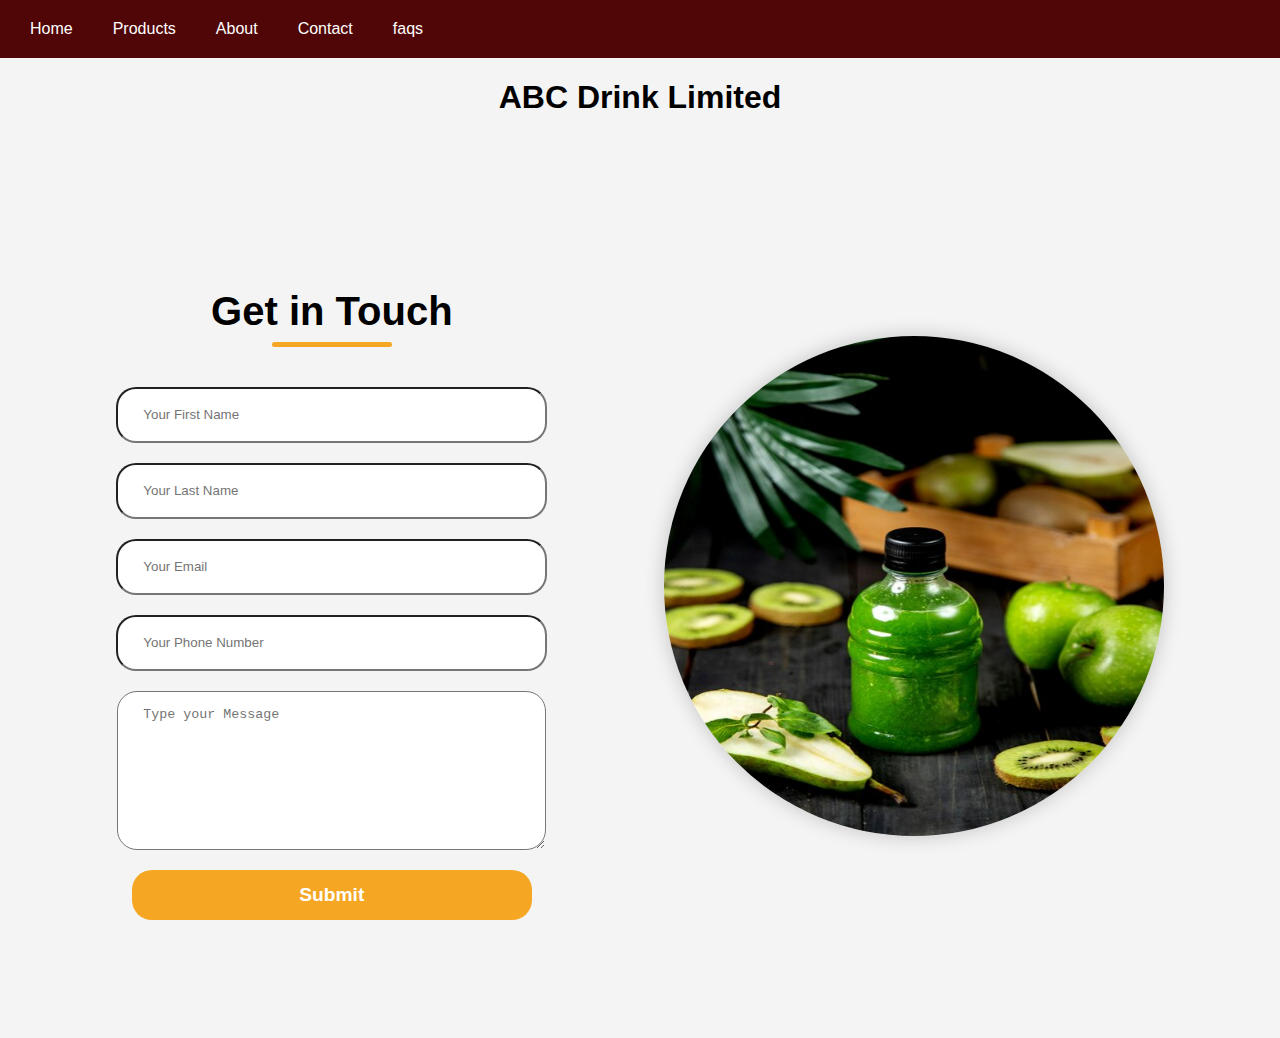
<file: contact.html>
<!DOCTYPE html>
<html lang="en">
<head>
    <meta charset="UTF-8">
    <meta name="viewport" content="width=device-width, initial-scale=1.0">
    <title>Contact Us - ABC Drink Limited</title>
    <link rel="stylesheet" href="styles.css">
  
  <link rel="stylesheet" href="./css/contact-form.css">
</head>
<body>
     <!-- Navigation Bar -->
     <div class="navbar">
      <a href="index.html">Home</a>
      <a href="products.html">Products</a>
      <a href="about.html">About</a>
      <a href="contact.html">Contact</a>
      <a href="faqs.html">faqs</a>
  </div>
  <!-- Company Name Banner -->
  <div class="company-name">
    <h1>ABC Drink Limited</h1>
 </div>

<div class="contact-container">
  
    <form action="https://api.web3forms.com/submit" method="POST" class="contact-left">
        <div class="contact-left-title">
          <h2>Get in Touch</h2>
          <hr>
        </div>

        <input type="hidden" name="access_key" value="8d152cde-57c5-48c1-a4ad-a9105c7043ec">
        <input type="hidden" name="subject" value="Contact Form Submission">

        <input type="text" name="firstname" required placeholder="Your First Name" class="contact-input">
        <input type="text" name="lastname" required placeholder="Your Last Name" class="contact-input">
        <input type="email" name="email" required placeholder="Your Email" class="contact-input">
        <input type="text" name="phone" required placeholder="Your Phone Number" class="contact-input">
        <textarea name="message" required placeholder="Type your Message" class="contact-input"></textarea>
        <button type="submit">Submit</button>
    </form>

    <div class="contact-right">
      <img src="./IMG/contact/contact.jpg" alt="contact">
    </div>
  </div>
    </body>
    </html>
</file>
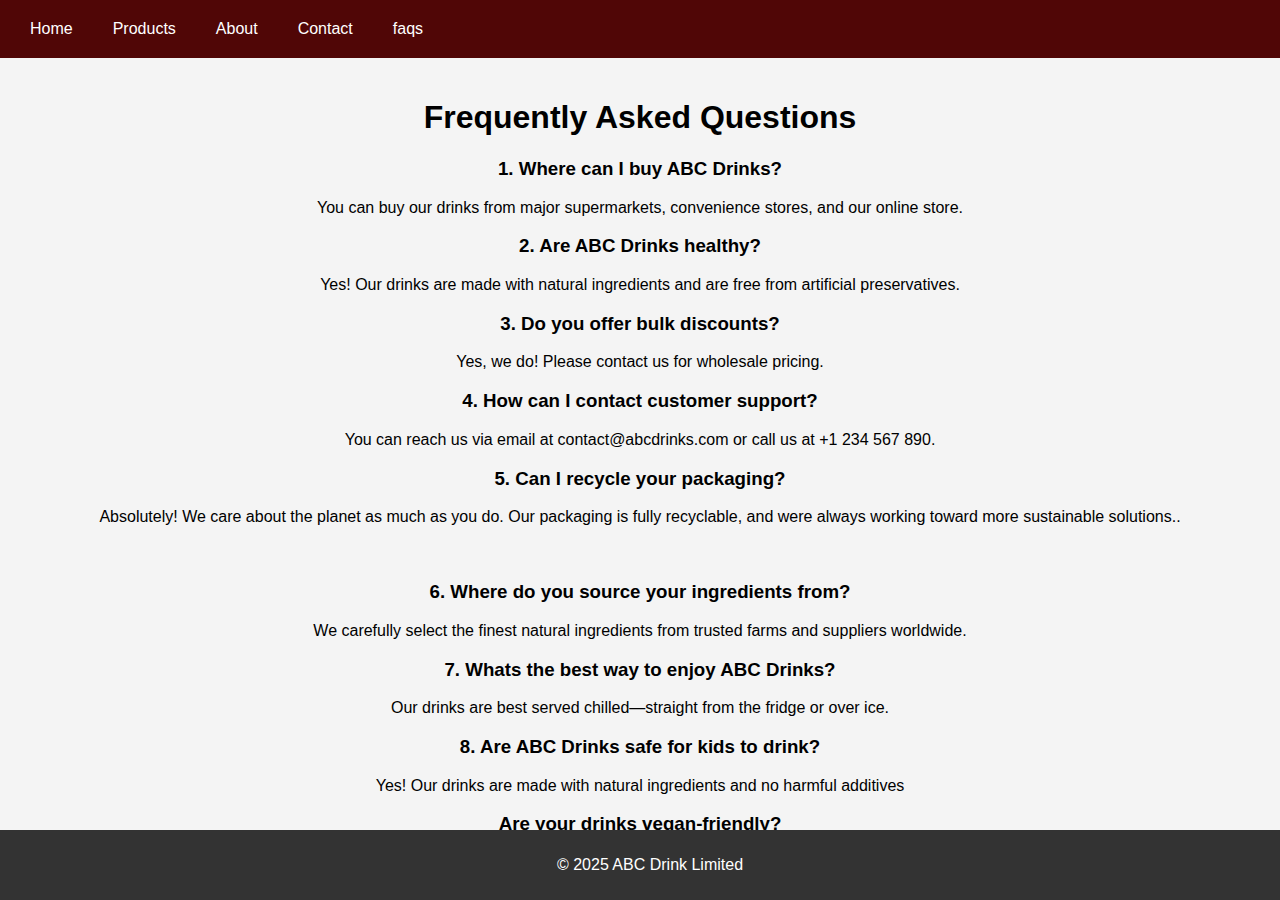
<file: faqs.html>
<!DOCTYPE html>
<html lang="en">
<head>
    <meta charset="UTF-8">
    <meta name="viewport" content="width=device-width, initial-scale=1.0">
    <title>FAQ - ABC Drink Limited</title>
    <link rel="stylesheet" href="styles.css">
</head>
<body>

    <div class="navbar">
        <a href="index.html">Home</a>
        <a href="products.html">Products</a>
        <a href="about.html">About</a>
        <a href="contact.html">Contact</a>
        <a href="faqs.html">faqs</a>
    </div>

    <div class="container">
        <h1>Frequently Asked Questions</h1>

        <h3>1. Where can I buy ABC Drinks?</h3>
        <p>You can buy our drinks from major supermarkets, convenience stores, and our online store.</p>

        <h3>2. Are ABC Drinks healthy?</h3>
        <p>Yes! Our drinks are made with natural ingredients and are free from artificial preservatives.</p>

        <h3>3. Do you offer bulk discounts?</h3>
        <p>Yes, we do! Please contact us for wholesale pricing.</p>

        <h3>4. How can I contact customer support?</h3>
        <p>You can reach us via email at contact@abcdrinks.com or call us at +1 234 567 890.</p>

        <h3>5. Can I recycle your packaging?</h3>
        <p>Absolutely! We care about the planet as much as you do. Our packaging is fully recyclable, and were always working toward more sustainable solutions..</p>
    </div>

    <h3>6. Where do you source your ingredients from?</h3>
    <p>We carefully select the finest natural ingredients from trusted farms and suppliers worldwide.</p>

    <h3>7. Whats the best way to enjoy ABC Drinks?</h3>
    <p>Our drinks are best served chilled—straight from the fridge or over ice.</p>

    <h3>8. Are ABC Drinks safe for kids to drink?</h3>
    <p>Yes! Our drinks are made with natural ingredients and no harmful additives</p>

    <h3>Are your drinks vegan-friendly?</h3>
    <p>Yes! All ABC Drinks are 100% vegan and gluten-free.</p>

    <div class="footer">
        <p>&copy; 2025 ABC Drink Limited</p>
    </div>

</body>
</html>
</file>
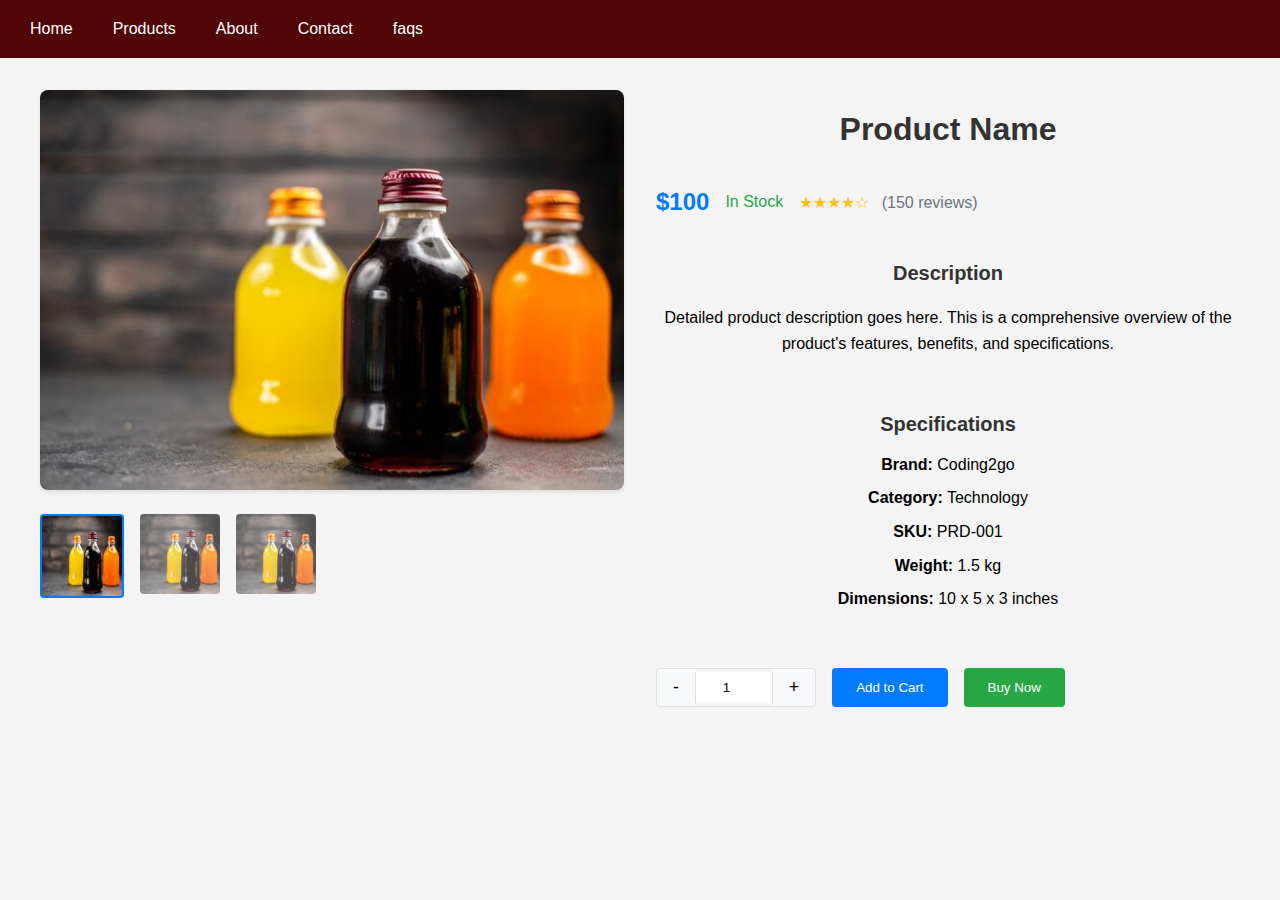
<file: product-details.html>
<!DOCTYPE html>
<html lang="en">
<head>
    <meta charset="UTF-8">
    <meta http-equiv="X-UA-Compatible" content="IE=edge">
    <meta name="viewport" content="width=device-width, initial-scale=1.0">
    <title>Document</title>
    <link rel="stylesheet" href="styles.css">
    <link
    rel="stylesheet"
    href="./css/product-details.css"
  />
</head>
<body>
    <div class="navbar">
        <a href="index.html">Home</a>
        <a href="products.html">Products</a>
        <a href="about.html">About</a>
        <a href="contact.html">Contact</a>
        <a href="faqs.html">faqs</a>
    </div>
    <div class="product-detail-container">
        <div class="product-images">
          <div class="main-image">
            <img
              src="./IMG/product/product1.jpg"
              alt="Product Main Image"
              id="mainImage"
            />
          </div>
          <div class="thumbnail-images">
            <img
            src="./IMG/product/product1.jpg"
              alt="Thumbnail 1"
              class="thumbnail active"
              onclick="changeMainImage(this.src)"
            />
            <img
            src="./IMG/product/product1.jpg"
              alt="Thumbnail 2"
              class="thumbnail"
              onclick="changeMainImage(this.src)"
            />
            <img
            src="./IMG/product/product1.jpg"
              alt="Thumbnail 3"
              class="thumbnail"
              onclick="changeMainImage(this.src)"
            />
          </div>
        </div>
  
        <div class="product-info">
          <h1>Product Name</h1>
          <div class="product-meta">
            <span class="price">$100</span>
            <span class="stock">In Stock</span>
            <div class="rating">
              ★★★★☆
              <span class="review-count">(150 reviews)</span>
            </div>
          </div>
  
          <div class="product-description">
            <h2>Description</h2>
            <p>
              Detailed product description goes here. This is a comprehensive
              overview of the product's features, benefits, and specifications.
            </p>
          </div>
  
          <div class="product-specifications">
            <h2>Specifications</h2>
            <ul>
              <li><strong>Brand:</strong> Coding2go</li>
              <li><strong>Category:</strong> Technology</li>
              <li><strong>SKU:</strong> PRD-001</li>
              <li><strong>Weight:</strong> 1.5 kg</li>
              <li><strong>Dimensions:</strong> 10 x 5 x 3 inches</li>
            </ul>
          </div>
  
          <div class="product-actions">
            <div class="quantity-selector">
              <button onclick="updateQuantity(-1)">-</button>
              <input
                type="number"
                value="1"
                min="1"
                id="quantity"
              />
              <button onclick="updateQuantity(1)">+</button>
            </div>
            <button class="add-to-cart">Add to Cart</button>
            <button class="buy-now">Buy Now</button>
          </div>
        </div>
      </div>
</body>
</html>
</file>
<file: styles.css>
/* General Styles */
body {
    font-family: Arial, sans-serif;
    margin: 0;
    padding: 0;
    text-align: center;
}

.slideshow-container {
    position: relative;
    width: 100%;
    height: 100vh; /* Ensures the slideshow takes full viewport height */
    display: flex;
    justify-content: center; /* Centers content horizontally */
    align-items: center; /* Centers content vertically */
    overflow: hidden;
}

.slide {
    display: none;
    width: 110%;
}

img {
    width: 100%;
    height: auto;
}

.fade {
    animation: fadeEffect 1.5s ease-in-out;
}
/* General styles */
body {
    font-family: Arial, sans-serif;
    margin: 0;
    padding: 0;
    background-color: #f4f4f4;
}

/* Navbar styles */
.navbar {
    background-color: #333;
    overflow: hidden;
}

.navbar a {
    float: left;
    display: block;
    color: white;
    text-align: center;
    padding: 14px 20px;
    text-decoration: none;
}

.navbar a:hover {
    background-color: #ddd;
    color: black;
}

/* Slideshow container styles */
.slideshow-container {
    position: relative;
    max-width: 100%;
    margin: auto;
}

/* Slide styles */
.slide {
    display: none;
    width: 100%;
}

/* Arrows (Prev/Next) buttons */
.prev, .next {
    cursor: pointer;
    position: absolute;
    top: 50%;
    width: auto;
    padding: 16px;
    margin-top: -22px;
    color: white;
    font-weight: bold;
    font-size: 18px;
    transition: 0.3s;
    user-select: none;
    background-color: rgba(0,0,0,0.5);
}

.prev {
    left: 0;
}

.next {
    right: 0;
}

.prev:hover, .next:hover {
    background-color: rgba(0,0,0,0.7);
}

/* Dot indicator styles */
.dot-container {
    text-align: center;
    padding: 10px;
}

.dot {
    cursor: pointer;
    height: 15px;
    width: 15px;
    margin: 0 5px;
    background-color: #bbb;
    border-radius: 50%;
    display: inline-block;
    transition: background-color 0.6s ease;
}

.active, .dot:hover {
    background-color: #717171;
}

/* Welcome section styles */
.welcome {
    text-align: center;
    padding: 20px;
    background-color: #fff;
}

.welcome h1 {
    margin-bottom: 10px;
    color: #333;
}

.welcome p {
    color: #555;
    font-size: 1.2em;
}

/* Footer styles */
.footer {
    background-color: #333;
    color: white;
    text-align: center;
    padding: 10px 0;
}

/* Media query for responsiveness */
@media screen and (max-width: 768px) {
    .navbar a {
        float: none;
        display: block;
        text-align: left;
    }
    
    .slide img {
        width: 100%;
    }

    .prev, .next {
        font-size: 16px;
        padding: 14px;
    }

    .dot {
        width: 10px;
        height: 10px;
    }
}
/* General styles */
body {
    font-family: Arial, sans-serif;
    margin: 0;
    padding: 0;
    background-color: #f4f4f4;
}

/* Navbar styles */
.navbar {
    background-color: #333;
    overflow: hidden;
}

.navbar a {
    float: left;
    display: block;
    color: white;
    text-align: center;
    padding: 14px 20px;
    text-decoration: none;
}

.navbar a:hover {
    background-color: #ddd;
    color: black;
}

/* Slideshow container styles */
.slideshow-container {
    position: relative;
    max-width: 100%;
    margin: auto;
}

/* Slide styles */
.slide {
    display: none;
    width: 100%;
}

/* Arrows (Prev/Next) buttons */
.prev, .next {
    cursor: pointer;
    position: absolute;
    top: 50%;
    width: auto;
    padding: 16px;
    margin-top: -22px;
    color: white;
    font-weight: bold;
    font-size: 18px;
    transition: 0.3s;
    user-select: none;
    background-color: rgba(0,0,0,0.5);
}

.prev {
    left: 0;
}

.next {
    right: 0;
}

.prev:hover, .next:hover {
    background-color: rgba(0,0,0,0.7);
}

/* Dot indicator styles */
.dot-container {
    text-align: center;
    padding: 10px;
}

.dot {
    cursor: pointer;
    height: 15px;
    width: 15px;
    margin: 0 5px;
    background-color: #bbb;
    border-radius: 50%;
    display: inline-block;
    transition: background-color 0.6s ease;
}

.active, .dot:hover {
    background-color: #717171;
}

/* Welcome section styles */
.welcome {
    text-align: center;
    padding: 20px;
    background-color: #fff;
}

.welcome h1 {
    margin-bottom: 10px;
    color: #333;
}

.welcome p {
    color: #555;
    font-size: 1.2em;
}

/* Footer styles */
.footer {
    background-color: #333;
    color: white;
    text-align: center;
    padding: 10px 0;
}

/* Media query for responsiveness */
@media screen and (max-width: 768px) {
    .navbar a {
        float: none;
        display: block;
        text-align: left;
    }
    
    .slide img {
        width: 100%;
    }

    .prev, .next {
        font-size: 16px;
        padding: 14px;
    }

    .dot {
        width: 10px;
        height: 10px;
    }
}



@keyframes fadeEffect {
    from { opacity: 0.4; }
    to { opacity: 2; }
}

/* Navbar */
.navbar {
    background-color: rgb(80, 6, 6);
    padding: 10px;
}
.contact-img {
    width: 100px;  /* Adjust the size as needed */
    max-width: 100%;
    height: 10px;
    border-radius: 10px;
    display: block;
    margin: 0 auto;
}

.navbar a {
    color: white;
    padding: 10px 20px;
    text-decoration: none;
    display: inline-block;
}

.navbar a:hover {
    background-color: #555;
}

/* Container */
.container {
    padding: 20px;
}

/* Product List */
.product-list {
    display: flex;
    flex-wrap: wrap;
    justify-content: center;
}

.product {
    background: #f4f4f4;
    padding: 15px;
    margin: 10px;
    width: 200px;
    border-radius: 5px;
}
/* Submit Button Styling */
.submit-btn {
    width: 100%;
    padding: 12px;
    background: linear-gradient(45deg, #0d6efd, #6610f2);
    color: white;
    border: none;
    font-size: 18px;
    font-weight: bold;
    border-radius: 5px;
    cursor: pointer;
    transition: 0.3s ease-in-out;
    box-shadow: 0 4px 8px rgba(0, 0, 0, 0.2);
}

.submit-btn:hover {
    background: linear-gradient(45deg, #ffc107, #ff5722);
    color: black;
    transform: scale(1.05);
}
.product img {
    width: 100%;
    height: auto;
    border-radius: 6px;
}

.product h3 {
    margin: 15px 0;
}

.product p {
    font-size: 18px;
    font-weight: bold;
}
/* Call to Action (CTA) Styling */
.cta-container {
    text-align: center;
    background-color: #f0f4f8;
    padding: 30px;
    margin-top: 40px;
    border-radius: 10px;
}

.cta-button {
    padding: 12px 20px;
    background-color: #0d6efd;
    color: white;
    font-size: 18px;
    font-weight: bold;
    text-decoration: none;
    border-radius: 5px;
    transition: background-color 0.3s;
}

.cta-button:hover {
    background-color: #ffc107;
    color: black;
}

/* Footer */
.footer {
    background-color: #333;
    color: white;
    text-align: center;
    padding: 10px;
    width: 100%;
    position: fixed;
    bottom: 0;
    left: 0;
    z-index: 1000;
}
</file>
<file: css/contact-form.css>
.contact-container {
    height:100vh;
    display: flex;
    align-items: center;
    justify-content: space-evenly;
}

.contact-left{
   
    display: flex;
    flex-direction: column;
    align-items: center;
    gap: 1.25em;
    
}

.contact-left-title h2{
  font-weight: 600;
  color:black;
  font-size: 2.5em;
  margin-bottom: 5px;
}

.contact-left-title hr{
  border: none;
  width: 120px;
  height: 5px;
  background-color: #f5a623;
  border-radius: 10px;
  margin-bottom: 1.25em;
}

.contact-input{
  width: 400px;
  height: 50px;
  
  outline: none;
  padding-left: 25px;
  font-weight: 500;
  border-radius: 20px;
}

.contact-left textarea{
  height: 140px;
  padding-top: 15px;
  border-radius: 20px;
}

.contact-input:focus{
  border: 2px solid #f5a623;
}

.contact-left button{
  width: 400px;
  height: 50px;
  background-color: #f5a623;
  border: none;
  border-radius: 20px;
  font-size: 1.2em;
  color: white;
  font-weight: 600;
  cursor: pointer;
}

.contact-right img{
  width: 500px;
  height: 500px;
  border-radius: 50%;
  box-shadow: 0px 0px 20px rgba(0,0,0,0.2);
}

@media (max-width: 768px) {
    .contact-input{
        flex-direction: column;
        gap: 2em;
        width:80vw;
    }
   
    .contact-right{
        display: none;
    }
}
</file>
<file: css/product-details.css>
.product-detail-container {
    max-width: 1200px;
    margin: 2rem auto;
    padding: 0 1rem;
    display: grid;
    grid-template-columns: 1fr 1fr;
    gap: 2rem;
  }
  
  .product-images {
    display: flex;
    flex-direction: column;
    gap: 1rem;
  }
  
  .main-image {
    width: 100%;
    height: 400px;
    border-radius: 8px;
    overflow: hidden;
    box-shadow: 0 2px 4px rgba(0, 0, 0, 0.1);
  }
  
  .main-image img {
    width: 100%;
    height: 100%;
    object-fit: cover;
  }
  
  .thumbnail-images {
    display: flex;
    gap: 1rem;
    overflow-x: auto;
    padding: 0.5rem 0;
  }
  
  .thumbnail {
    width: 80px;
    height: 80px;
    border-radius: 4px;
    cursor: pointer;
    opacity: 0.7;
    transition: opacity 0.3s ease;
  }
  
  .thumbnail:hover {
    opacity: 1;
  }
  
  .thumbnail.active {
    opacity: 1;
    border: 2px solid #007bff;
  }
  
  .product-info {
    display: flex;
    flex-direction: column;
    gap: 1.5rem;
  }
  
  .product-info h1 {
    font-size: 2rem;
    color: #333;
    margin-bottom: 1rem;
  }
  
  .product-meta {
    display: flex;
    align-items: center;
    gap: 1rem;
    flex-wrap: wrap;
  }
  
  .price {
    font-size: 1.5rem;
    font-weight: bold;
    color: #007bff;
  }
  
  .stock {
    color: #28a745;
    font-weight: 500;
  }
  
  .rating {
    color: #ffc107;
  }
  
  .review-count {
    color: #6c757d;
    margin-left: 0.5rem;
  }
  
  .product-description {
    line-height: 1.6;
  }
  
  .product-description h2,
  .product-specifications h2 {
    font-size: 1.25rem;
    margin-bottom: 1rem;
    color: #333;
  }
  
  .product-specifications ul {
    list-style: none;
    padding: 0;
  }
  
  .product-specifications li {
    margin-bottom: 0.5rem;
    line-height: 1.6;
  }
  
  .product-actions {
    display: flex;
    gap: 1rem;
    margin-top: 1rem;
  }
  
  .quantity-selector {
    display: flex;
    align-items: center;
    border: 1px solid #ddd;
    border-radius: 4px;
    overflow: hidden;
  }
  
  .quantity-selector button {
    padding: 0.5rem 1rem;
    border: none;
    background: #f8f9fa;
    cursor: pointer;
    font-size: 1.1rem;
  }
  
  .quantity-selector input {
    width: 60px;
    text-align: center;
    border: none;
    border-left: 1px solid #ddd;
    border-right: 1px solid #ddd;
    padding: 0.5rem;
  }
  
  .add-to-cart,
  .buy-now {
    padding: 0.75rem 1.5rem;
    border: none;
    border-radius: 4px;
    cursor: pointer;
    font-weight: 500;
    transition: background-color 0.3s ease;
  }
  
  .add-to-cart {
    background-color: #007bff;
    color: white;
  }
  
  .buy-now {
    background-color: #28a745;
    color: white;
  }
  
  .add-to-cart:hover {
    background-color: #0056b3;
  }
  
  .buy-now:hover {
    background-color: #218838;
  }
  
  /* Responsive Design */
  @media (max-width: 768px) {
    .product-detail-container {
      grid-template-columns: 1fr;
    }
  
    .main-image {
      height: 300px;
    }
  
    .product-actions {
      flex-direction: column;
    }
  
    .quantity-selector {
      width: 100%;
    }
  
    .add-to-cart,
    .buy-now {
      width: 100%;
    }
  }
  
  @media (max-width: 480px) {
    .product-meta {
      flex-direction: column;
      align-items: flex-start;
    }
  
    .thumbnail {
      width: 60px;
      height: 60px;
    }
  }
</file>
